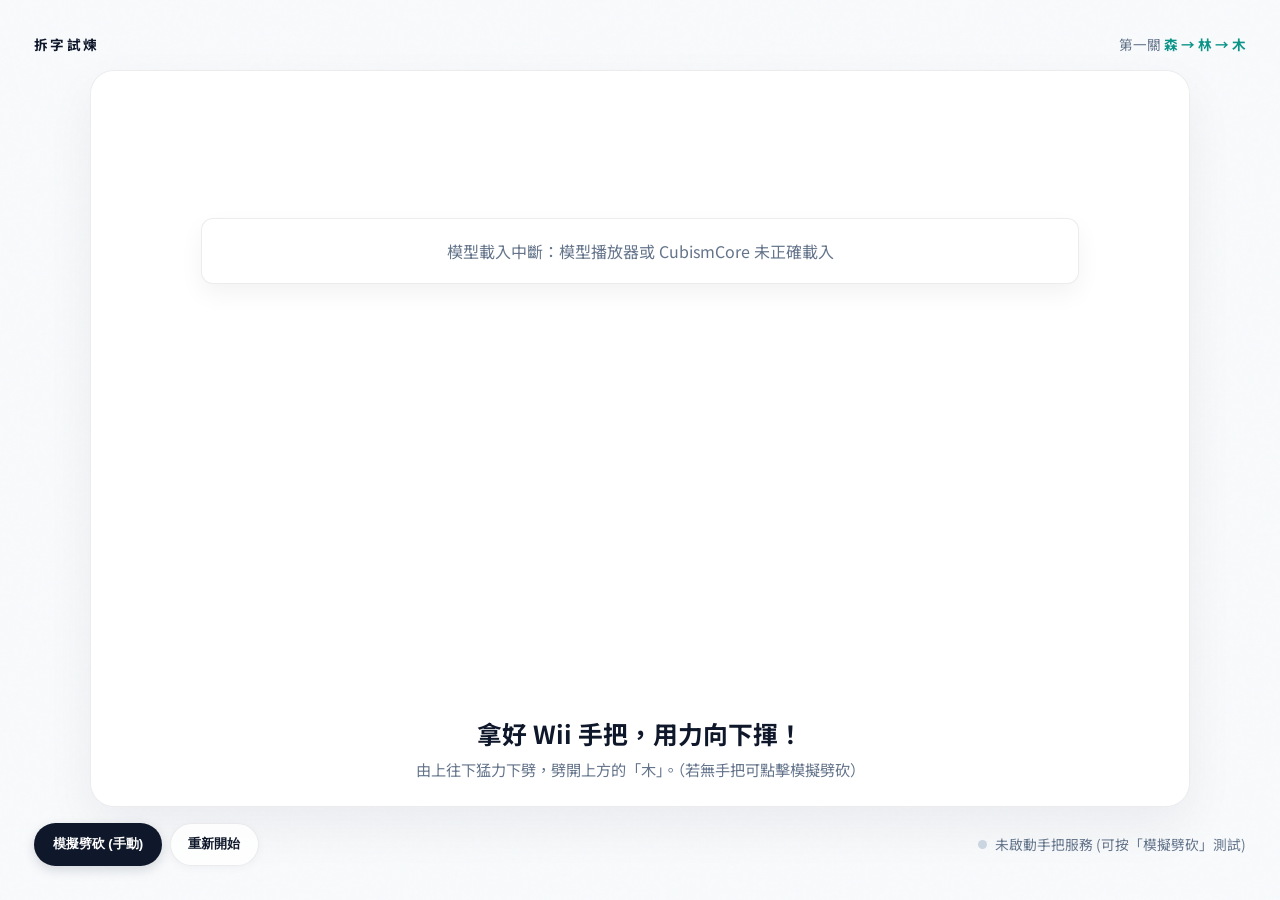
<file: index.html>
<!doctype html>
<html lang="zh-Hant">
<head>
  <meta charset="utf-8" />
  <meta name="viewport" content="width=device-width,initial-scale=1,viewport-fit=cover" />
  <meta name="theme-color" content="#f8fafc" />
  <title>拆字試煉｜森 → 林 → 木</title>
  <meta name="description" content="以 Wii 手把體感揮擊，讓「森」變成「木」的互動原型。" />

  <link rel="preconnect" href="https://fonts.googleapis.com">
  <link rel="preconnect" href="https://fonts.gstatic.com" crossorigin>
  <link href="https://fonts.googleapis.com/css2?family=Noto+Sans+TC:wght@400;500;700;900&family=Noto+Serif+TC:wght@600;900&display=swap" rel="stylesheet">

  <style>
    :root {
      --bg: #f8fafc;
      --ink: #0f172a;
      --muted: #64748b;
      --cyan: #0d9488;
      --red: #e11d48;
      --panel: rgba(255,255,255,.82);
      --stage: #fff;
      --line: rgba(15,23,42,.08);
      --font-sans: "Noto Sans TC", system-ui, sans-serif;
      --font-serif: "Noto Serif TC", serif;
    }
    * { box-sizing: border-box }
    html, body {
      margin: 0;
      min-height: 100%;
      background: var(--bg);
      color: var(--ink);
      font-family: var(--font-sans);
      overflow: hidden;
    }
    body::before {
      content: "";
      position: fixed;
      inset: 0;
      background: radial-gradient(circle at 50% 35%, #e2e8f0 0, transparent 60%), linear-gradient(135deg, #f8fafc, #edf2f7 65%);
      z-index: -2;
    }
    .grain {
      position: fixed;
      inset: 0;
      pointer-events: none;
      opacity: .08;
      background-image: url("data:image/svg+xml,%3Csvg viewBox='0 0 180 180' xmlns='http://www.w3.org/2000/svg'%3E%3Cfilter id='n'%3E%3CfeTurbulence type='fractalNoise' baseFrequency='.9' numOctaves='4' stitchTiles='stitch'/%3E%3C/filter%3E%3Crect width='100%25' height='100%25' filter='url(%23n)' opacity='.22'/%3E%3C/svg%3E");
    }
    main {
      min-height: 100svh;
      display: grid;
      grid-template-rows: auto 1fr auto;
      padding: clamp(16px, 3vw, 34px);
      gap: 16px;
    }
    header, .footer {
      display: flex;
      align-items: center;
      justify-content: space-between;
      gap: 14px;
      z-index: 3;
    }
    .brand { font-size: .85rem; font-weight: 700; letter-spacing: .18em }
    .step { font-size: .85rem; color: var(--muted) }
    .step b { color: var(--cyan) }
    .stage {
      position: relative;
      width: min(100%, 1100px);
      height: 100%;
      min-height: 460px;
      margin: auto;
      border: 1px solid var(--line);
      border-radius: 24px;
      overflow: hidden;
      background: var(--stage);
      box-shadow: 0 20px 50px rgba(15,23,42,.06);
    }
    video, canvas {
      position: absolute;
      inset: 0;
      width: 100%;
      height: 100%;
      object-fit: cover;
      transform: scaleX(-1);
    }
    video { opacity: .12; filter: saturate(.2) contrast(1.1) }
    canvas { z-index: 2; transform: none }
    #live-forest { position: absolute; inset: 0; z-index: 2; pointer-events: none }
    .shade {
      position: absolute;
      inset: 0;
      z-index: 1;
      background: linear-gradient(90deg, rgba(255,255,255,.6), transparent 35%, transparent 65%, rgba(255,255,255,.6));
      pointer-events: none;
    }
    .word {
      position: absolute;
      left: 50%;
      top: 45%;
      z-index: 2;
      transform: translate(-50%, -50%);
      width: 2em;
      height: 1.7em;
      font-family: var(--font-serif);
      font-size: clamp(6rem, 18vw, 12rem);
      font-weight: 900;
      line-height: 1;
      color: var(--ink);
      text-shadow: 0 8px 30px rgba(15, 23, 42, .12);
      user-select: none;
      pointer-events: none;
    }
    .char {
      position: absolute;
      display: block;
      width: 1em;
      height: 1em;
      text-align: center;
      will-change: transform, opacity;
      transition: transform .55s cubic-bezier(.2,.75,.25,1);
    }
    .char.top { left: .5em; top: 0 }
    .char.left { left: 0; top: .72em }
    .char.right { left: 1em; top: .72em; transform-origin: 50% 80% }
    .slash {
      position: absolute;
      z-index: 4;
      width: 240px;
      height: 6px;
      background: linear-gradient(90deg, transparent, #fff 35%, var(--red));
      box-shadow: 0 0 18px var(--red);
      border-radius: 50%;
      opacity: 0;
      transform: rotate(65deg);
      pointer-events: none;
    }
    .message {
      position: absolute;
      left: 50%;
      bottom: 26px;
      z-index: 4;
      transform: translateX(-50%);
      text-align: center;
      width: min(90%, 560px);
    }
    .message h1 { margin: 0; font-size: clamp(1.1rem, 2.4vw, 1.55rem) }
    .message p { margin: .45rem 0 0; color: var(--muted); font-size: .95rem }
    button {
      appearance: none;
      border: 1px solid var(--line);
      background: var(--panel);
      color: var(--ink);
      border-radius: 999px;
      padding: .72rem 1.1rem;
      font-weight: 700;
      cursor: pointer;
      backdrop-filter: blur(12px);
      box-shadow: 0 2px 8px rgba(15,23,42,.04);
      transition: all .2s ease;
    }
    button:hover { border-color: var(--cyan); color: var(--cyan); background: #fff }
    button.primary { background: var(--ink); color: #fff; border-color: transparent; box-shadow: 0 4px 12px rgba(15,23,42,.15) }
    button.primary:hover { background: #1e293b }
    .controls { display: flex; gap: 8px; flex-wrap: wrap }
    .status {
      display: flex;
      align-items: center;
      gap: 8px;
      font-size: .86rem;
      color: var(--muted);
    }
    .dot {
      width: 9px;
      height: 9px;
      border-radius: 50%;
      background: #cbd5e1;
    }
    .dot.on { background: var(--cyan); box-shadow: 0 0 10px var(--cyan) }
    .step-one .top { animation: fall-left .9s cubic-bezier(.2,.75,.25,1) forwards }
    .complete .top { opacity: 0 }
    .complete .right { animation: fall .9s cubic-bezier(.2,.75,.25,1) forwards }
    .complete .left { transform: translateX(.5em) }
    .striking .slash { animation: slash .45s ease-out }
    .complete .message h1 { color: var(--cyan) }
    @keyframes fall { 25%{transform:translate(22px,8px) rotate(10deg)}100%{transform:translate(120px,75vh) rotate(85deg);opacity:0} }
    @keyframes fall-left { 25%{transform:translate(-18px,8px) rotate(-8deg)}100%{transform:translate(-120px,75vh) rotate(-80deg);opacity:0} }
    @keyframes slash { 0%{opacity:0;transform:rotate(65deg) scaleX(.2)}30%{opacity:1}100%{opacity:0;transform:rotate(65deg) scaleX(1.4)} }
    #model-loading {
      position: absolute;
      inset: 20% 10% auto;
      z-index: 5;
      padding: 20px;
      background: #fff;
      border: 1px solid var(--line);
      border-radius: 12px;
      text-align: center;
      color: var(--muted);
      box-shadow: 0 10px 25px rgba(0,0,0,.05);
    }
    .word[hidden], #model-loading[hidden] { display: none !important }
    @media (max-width: 700px) {
      main { padding: 12px }
      .stage { min-height: 0 }
      .footer { align-items: flex-end }
      .status { display: none }
      .message { bottom: 18px }
      .message p { font-size: .83rem }
    }
  </style>

  <link rel="stylesheet" href="interaction.css">

  <!-- ==================== Live2D 核心執行引擎載入 ==================== -->
  <!-- 1. Pixi.js (優先讀取本地 vendor，若無自動載入 CDN) -->
  <script src="vendor/pixi.min.js" onerror="this.onerror=null;this.src='https://cdn.jsdelivr.net/npm/pixi.js@6.5.8/dist/browser/pixi.min.js'"></script>
  <!-- 2. Live2D Cubism Core 官方核心 (支援 Cubism 4 與 5) -->
  <script src="https://cubism.live2d.com/sdk-web/core/06/live2dcubismcore.min.js"></script>
  <!-- 3. Pixi Live2D 適配套件 (優先讀取本地 vendor，若無自動載入 CDN) -->
  <script src="vendor/cubism4.min.js" onerror="this.onerror=null;this.src='https://cdn.jsdelivr.net/npm/pixi-live2d-display@0.4.0/dist/cubism4.min.js'"></script>

</head>
<body>
  <div class="grain"></div>
  <main>
    <header>
      <div class="brand">拆字試煉</div>
      <div class="step">第一關 <b>森 → 林 → 木</b></div>
    </header>

    <section class="stage" id="stage" aria-label="互動區">
      <video id="camera" autoplay muted playsinline hidden></video>
      <canvas id="overlay"></canvas>
      <div class="shade"></div>
      
      <div id="model-loading" role="status">正在載入 Live2D 模型…</div>
      
      <!-- 文字備用 (Live2D 載入完成後會自動切為 hidden) -->
      <div class="word" hidden aria-label="森">
        <span class="char top">木</span>
        <span class="char left">木</span>
        <span class="char right">木</span>
      </div>
      
      <div class="slash" id="slash"></div>
      <div class="message">
        <h1 id="title">拿好 Wii 手把，用力向下揮！</h1>
        <p id="hint">由上往下猛力下劈，劈開上方的「木」。（若無手把可點擊模擬劈砍）</p>
      </div>
    </section>

    <div class="footer">
      <div class="controls">
        <button class="primary" id="demo">模擬劈砍 (手動)</button>
        <button id="reset">重新開始</button>
      </div>
      <div class="status">
        <span class="dot" id="dot"></span>
        <span id="status">手把連線狀態：偵測中...</span>
      </div>
    </div>
  </main>

  <!-- 載入 Live2D 樹林控制器腳本 -->
  <script src="live-forest.js"></script>

  <script>
    const stage = document.querySelector('#stage');
    const title = document.querySelector('#title');
    const hint = document.querySelector('#hint');
    const status = document.querySelector('#status');
    const dot = document.querySelector('#dot');
    const demoBtn = document.querySelector('#demo');
    const resetBtn = document.querySelector('#reset');
    const notice = document.querySelector('#model-loading');
    const wordElem = document.querySelector('.word');

    const state = { step: 0, locked: false, playRevision: 0, slashCooldown: false };

    function setFallback() {
      if (notice) notice.hidden = true;
      if (wordElem) wordElem.hidden = false;
      if (window.forestPlayer) {
        window.forestPlayer.ready = true;
        window.forestPlayer.isFallback = true;
      }
    }

    async function trigger() {
      if (state.locked || state.step > 1) return;
      if (window.forestPlayer && !window.forestPlayer.ready) return;

      state.locked = true;
      const revision = state.playRevision;
      const current = state.step;

      title.textContent = '砍中了！';
      hint.textContent = '';
      stage.classList.add('striking');
      setTimeout(() => stage.classList.remove('striking'), 450);

      if (window.forestPlayer?.isFallback) {
        if (current === 0) stage.classList.add('step-one');
        if (current === 1) stage.classList.add('complete');
      } else if (window.forestPlayer?.cut) {
        const success = await window.forestPlayer.cut(current);
        if (!success || revision !== state.playRevision) {
          state.locked = false;
          return;
        }
      }

      state.step = current + 1;
      state.locked = false;

      if (state.step === 1) {
        title.textContent = '「森」變成「林」了！';
        hint.textContent = '再用力向下劈一次，劈開左邊的「木」。';
      } else {
        title.textContent = '成功！剩下一個「木」';
        hint.textContent = '完成了！請前往下一關。';
        stage.classList.add('complete');
      }
    }

    function reset() {
      state.playRevision += 1;
      window.forestPlayer?.reset?.();
      state.step = 0;
      state.locked = false;
      state.slashCooldown = false;
      stage.classList.remove('step-one', 'complete', 'striking');
      title.textContent = '拿好 Wii 手把，用力向下揮！';
      hint.textContent = '由上往下猛力下劈，劈開上方的「木」。（若無手把可點擊模擬劈砍）';
    }

    demoBtn.addEventListener('click', trigger);
    resetBtn.addEventListener('click', reset);

    setTimeout(() => {
      if (!window.forestPlayer?.ready) {
        console.warn('Live2D 載入逾時，改用備用文字模式');
        setFallback();
      }
    }, 4500);

    try {
      const ws = new WebSocket('ws://localhost:8080');
      ws.onopen = () => {
        dot.classList.add('on');
        status.textContent = 'Wii 手把已連線 (等待揮擊)';
      };
      ws.onmessage = (event) => {
        let payload = null;
        try { payload = JSON.parse(event.data); } catch { return; }
        const accel = payload.accel || (payload.payload && payload.payload.accel);
        if (!accel) return;

        const force = Math.sqrt(accel.x * accel.x + accel.y * accel.y + accel.z * accel.z);
        const threshold = 2.3;

        if (force > threshold && !state.slashCooldown && !state.locked && state.step <= 1) {
          state.slashCooldown = true;
          trigger();
          if (ws.readyState === WebSocket.OPEN) {
            ws.send(JSON.stringify({ action: 'rumble', duration: 220 }));
          }
          setTimeout(() => { state.slashCooldown = false; }, 600);
        }
      };
      ws.onerror = () => {
        status.textContent = '未啟動手把服務 (可按「模擬劈砍」測試)';
        dot.classList.remove('on');
      };
    } catch {
      status.textContent = '純網頁展示模式';
    }

    const continueLink = document.createElement('button');
    continueLink.id = 'next';
    continueLink.className = 'next-level';
    continueLink.hidden = true;
    continueLink.textContent = '下一關';
    continueLink.onclick = () => location.assign('levels.html');
    stage.append(continueLink);

    new MutationObserver(() => {
      continueLink.hidden = !stage.classList.contains('complete');
    }).observe(stage, { attributes: true, attributeFilter: ['class'] });
  </script>
</body>
</html>
</file>
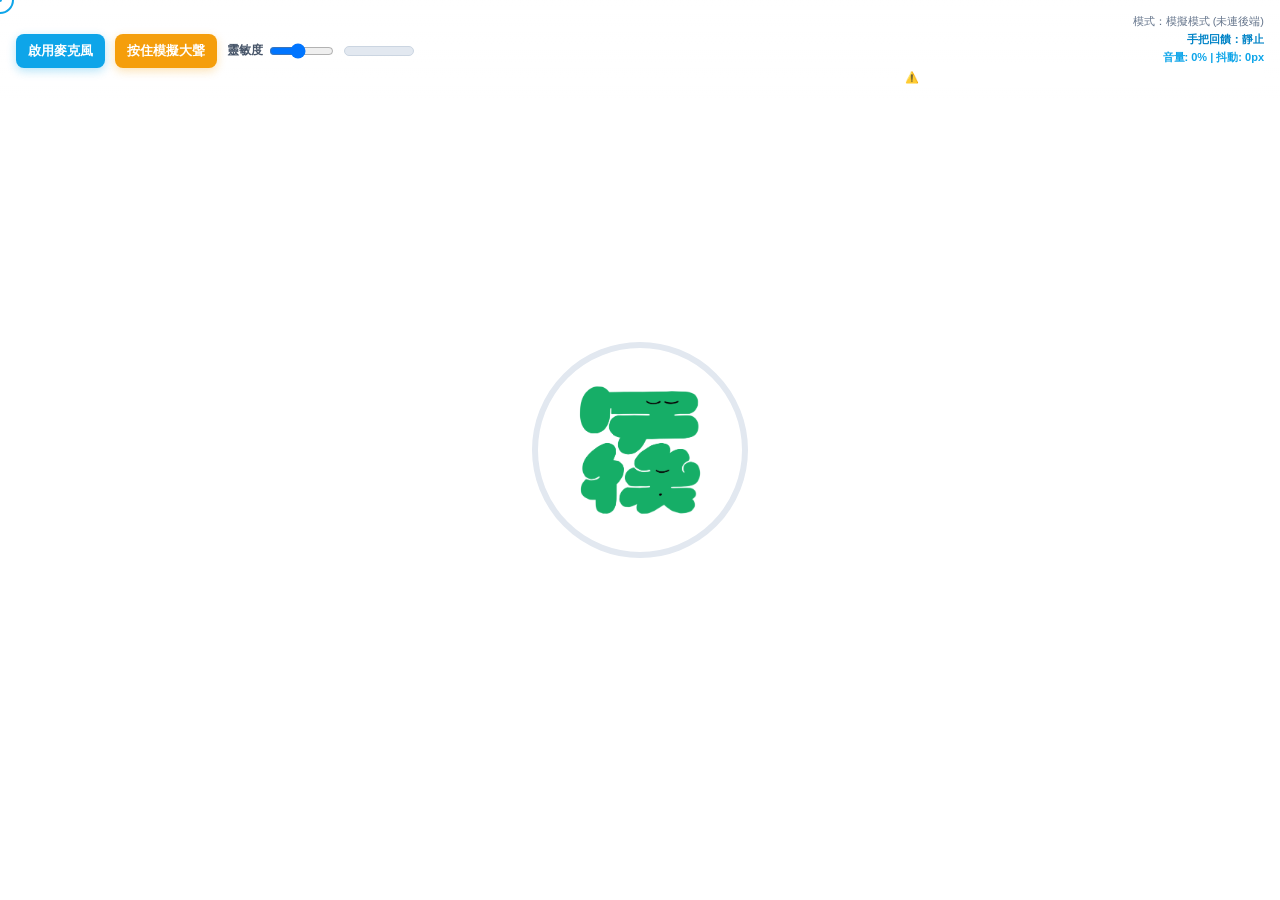
<file: wii-interactive-test -測試/index.html>
<!DOCTYPE html>
<html lang="zh-TW">
<head>
  <meta charset="UTF-8">
  <meta name="viewport" content="width=device-width, initial-scale=1.0, maximum-scale=1.0, user-scalable=no, viewport-fit=cover">
  <title>體感互動測試架構</title>
  <link rel="stylesheet" href="style.css">
</head>
<body>

  <!-- 頂部 HUD 面板 -->
  <header id="hud">
    <div class="hud-controls">
      <button id="mic-toggle-btn" type="button">啟用麥克風</button>
      <button id="test-shake-btn" type="button">按住模擬大聲</button>
      
      <!-- 麥克風靈敏度調節器 -->
      <div class="sensitivity-control" title="麥克風增益靈敏度">
        <label for="gain-slider">靈敏度</label>
        <input type="range" id="gain-slider" min="1" max="8" step="0.5" value="4">
      </div>

      <div id="volume-meter-wrapper" title="即時音量">
        <div id="volume-meter-fill"></div>
      </div>
    </div>

    <div class="hud-status">
      <div id="connection-status">模式：模擬模式 (未連後端)</div>
      <div id="feedback-log">手把回饋：靜止</div>
      <div id="debug-vol">音量: 0 | 抖動: 0px</div>
      <div id="security-warning" class="security-warn" style="display: none;">⚠️ 手機需 HTTPS 才能收音</div>
    </div>
  </header>

  <!-- 互動主場景 -->
  <main id="stage">
    <!-- 主要互動物件 A -->
    <div id="target-object">
      <!-- 充電進度環 (停留超過 1 秒) -->
      <svg class="progress-ring" width="240" height="240">
        <circle class="progress-ring-bg" stroke="#e2e8f0" stroke-width="6" fill="transparent" r="105" cx="120" cy="120"/>
        <circle class="progress-ring-circle" stroke="#0ea5e9" stroke-width="6" fill="transparent" r="105" cx="120" cy="120"/>
      </svg>
      
      <!-- 物件視覺本體 (抖動與 active 即時切換容器) -->
      <div class="visual-container">
        <!-- 實體圖片展示 -->
        <img id="target-img" src="./assets/item_normal.png" alt="互動物件" onerror="this.classList.add('img-load-failed')">
        <!-- 備用替代方塊 -->
        <div class="visual-placeholder" id="target-placeholder">NORMAL</div>
      </div>
    </div>
  </main>

  <!-- 手把/滑鼠/觸控準星 B -->
  <div id="custom-cursor">
    <div class="cursor-crosshair"></div>
  </div>

  <script src="app.js"></script>
</body>
</html>
</file>
<file: interaction.css>
@import url('https://fonts.googleapis.com/css2?family=Noto+Sans+TC:wght@400;500;700;900&family=Noto+Serif+TC:wght@600;900&display=swap');

:root {
  --learning-letter-size: clamp(6rem, 18vw, 12rem);
  --font-serif: "Noto Serif TC", "Source Han Serif TC", serif;
  --font-sans: "Noto Sans TC", "Source Han Sans TC", system-ui, sans-serif;
}

.word, #letters, .word span, #letters span {
  font-size: var(--learning-letter-size);
  font-family: var(--font-serif) !important;
  font-weight: 900;
  line-height: 1;
}

#stage .next-level {
  position: absolute;
  top: 20px;
  right: 20px;
  z-index: 8;
  min-width: 150px;
  padding: 14px 20px 24px;
  background: #0f172a;
  color: #ffffff;
  border: 1px solid transparent;
  border-radius: 999px;
  font-family: var(--font-sans) !important;
  font-size: 16px;
  font-weight: 700;
  cursor: pointer;
  overflow: hidden;
  text-align: center;
  box-shadow: 0 8px 24px rgba(15, 23, 42, 0.15);
  transition: all .2s ease;
}

#stage .next-level:hover {
  background: #1e293b;
  transform: translateY(-2px);
}

#stage .next-level::after {
  content: '手停留 1 秒，也可點擊';
  display: block;
  font-size: 12px;
  font-weight: 400;
  color: #94a3b8;
  margin-top: 4px;
}

#stage .next-level::before {
  content: '';
  position: absolute;
  bottom: 8px;
  left: 15%;
  width: calc(var(--hold, 0) * 70%);
  height: 4px;
  background: #0d9488;
  border-radius: 4px;
  transition: width .06s linear;
}

#stage .next-level[hidden] {
  display: none !important;
}

.hand-pointer {
  position: fixed;
  z-index: 100;
  width: 24px;
  height: 24px;
  border: 2px solid #ffffff;
  border-radius: 50%;
  background: #0d9488cc;
  box-shadow: 0 0 14px rgba(13, 148, 136, 0.4);
  transform: translate(-50%, -50%);
  pointer-events: none;
}
</file>
<file: wii-interactive-test -測試/style.css>
* {
  margin: 0;
  padding: 0;
  box-sizing: border-box;
}

body {
  width: 100vw;
  height: 100vh;
  height: 100dvh;
  background: #ffffff; /* 純白背景 */
  overflow: hidden;
  font-family: -apple-system, BlinkMacSystemFont, "Segoe UI", Roboto, sans-serif;
  user-select: none;
  -webkit-user-select: none;
  touch-action: none;
}

/* 頂部 HUD 面板 */
#hud {
  position: fixed;
  top: 0;
  left: 0;
  width: 100%;
  padding: max(14px, env(safe-area-inset-top)) 16px 12px 16px;
  display: flex;
  flex-direction: row;
  justify-content: space-between;
  align-items: center;
  z-index: 1000;
  pointer-events: none;
  background: linear-gradient(to bottom, rgba(255, 255, 255, 0.95), rgba(255, 255, 255, 0));
}

.hud-controls {
  display: flex;
  align-items: center;
  gap: 10px;
  pointer-events: auto;
  flex-shrink: 0;
}

#mic-toggle-btn {
  padding: 8px 12px;
  background: #0ea5e9;
  border: none;
  border-radius: 8px;
  font-size: 13px;
  font-weight: 700;
  color: #ffffff;
  cursor: pointer;
  box-shadow: 0 3px 10px rgba(14, 165, 233, 0.3);
  transition: all 0.2s ease;
  pointer-events: auto;
  touch-action: auto;
  white-space: nowrap;
}

#mic-toggle-btn:active {
  transform: scale(0.96);
}

#mic-toggle-btn.active {
  background: #059669;
  box-shadow: 0 3px 10px rgba(5, 150, 105, 0.3);
}

#test-shake-btn {
  padding: 8px 12px;
  background: #f59e0b;
  border: none;
  border-radius: 8px;
  font-size: 13px;
  font-weight: 700;
  color: #ffffff;
  cursor: pointer;
  box-shadow: 0 3px 10px rgba(245, 158, 11, 0.3);
  transition: all 0.1s ease;
  pointer-events: auto;
  touch-action: auto;
  white-space: nowrap;
}

#test-shake-btn:active {
  transform: scale(0.94);
  background: #d97706;
}

/* 靈敏度調整區 */
.sensitivity-control {
  display: flex;
  align-items: center;
  gap: 6px;
  font-size: 12px;
  font-weight: 600;
  color: #475569;
}

.sensitivity-control input[type="range"] {
  width: 65px;
  cursor: pointer;
}

#volume-meter-wrapper {
  width: 70px;
  height: 10px;
  background: #e2e8f0;
  border: 1px solid #cbd5e1;
  border-radius: 5px;
  overflow: hidden;
}

#volume-meter-fill {
  width: 0%;
  height: 100%;
  background: #0ea5e9;
  transition: width 0.04s ease-out;
}

.hud-status {
  display: flex;
  flex-direction: column;
  align-items: flex-end;
  gap: 3px;
  color: #64748b;
  font-size: 11px;
  font-weight: 500;
  pointer-events: none;
}

#feedback-log {
  color: #0284c7;
  font-weight: 600;
}

#debug-vol {
  color: #0ea5e9;
  font-weight: bold;
}

.security-warn {
  color: #ffffff !important;
  font-weight: bold;
  background: #ffffff;
  padding: 2px 6px;
  border-radius: 4px;
}

@media (max-width: 600px) {
  #hud {
    flex-direction: column;
    align-items: stretch;
    gap: 8px;
    padding-left: 12px;
    padding-right: 12px;
  }

  .hud-controls {
    justify-content: space-between;
    width: 100%;
    flex-wrap: wrap;
  }

  .sensitivity-control {
    order: 3;
  }

  #volume-meter-wrapper {
    order: 4;
    flex-grow: 1;
    max-width: 80px;
  }

  .hud-status {
    flex-direction: row;
    flex-wrap: wrap;
    justify-content: space-between;
    align-items: center;
    font-size: 11px;
    border-top: 1px solid #f1f5f9;
    padding-top: 4px;
  }
}

/* 舞臺與主體物件 */
#stage {
  width: 100%;
  height: 100%;
  display: flex;
  justify-content: center;
  align-items: center;
  position: relative;
  z-index: 10;
}

#target-object {
  position: relative;
  width: 240px;
  height: 240px;
  display: flex;
  justify-content: center;
  align-items: center;
}

.progress-ring {
  position: absolute;
  top: 0;
  left: 0;
  transform: rotate(-90deg);
  pointer-events: none;
}

.progress-ring-circle {
  transition: stroke-dashoffset 0.05s linear;
}

/* 視覺主體容器（由 JS 控制抖動） */
.visual-container {
  width: 160px;
  height: 160px;
  border-radius: 28px;
  display: flex;
  justify-content: center;
  align-items: center;
  transform-origin: center center;
  will-change: transform;
  transition: filter 0.2s ease;
}

.visual-container.is-active {
  filter: drop-shadow(0 0 20px rgb(255, 255, 255));
}

#target-img {
  width: 100%;
  height: 100%;
  object-fit: contain;
  pointer-events: none;
  display: block;
}

#target-img.img-load-failed {
  display: none;
}

/* 備用色塊 */
.visual-placeholder {
  display: none;
  width: 100%;
  height: 100%;
  background: linear-gradient(135deg, #3b82f6, #8b5cf6);
  border-radius: 28px;
  justify-content: center;
  align-items: center;
  color: #ffffff;
  font-weight: bold;
  font-size: 18px;
  box-shadow: 0 12px 28px rgba(59, 130, 246, 0.25);
  transition: background 0.3s ease;
}

#target-img.img-load-failed + .visual-placeholder {
  display: flex;
}

.visual-placeholder.active-state {
  background: linear-gradient(135deg, #ffffff00, #fffffe);
  box-shadow: 0 12px 28px rgb(255, 255, 255);
}

/* 準星樣式 */
#custom-cursor {
  position: fixed;
  top: 0;
  left: 0;
  width: 28px;
  height: 28px;
  border: 2px solid #0ea5e9;
  border-radius: 50%;
  transform: translate(-50%, -50%);
  pointer-events: none;
  z-index: 9999;
  transition: width 0.1s, height 0.1s, border-color 0.2s;
}

.cursor-crosshair {
  width: 4px;
  height: 4px;
  background: #0ea5e9;
  border-radius: 50%;
  position: absolute;
  top: 50%;
  left: 50%;
  transform: translate(-50%, -50%);
}

#custom-cursor.active {
  width: 38px;
  height: 38px;
  border-color: #ffffff;
  background: rgb(255, 255, 255);
}

#custom-cursor.active .cursor-crosshair {
  background: #ffffff;
}
</file>
